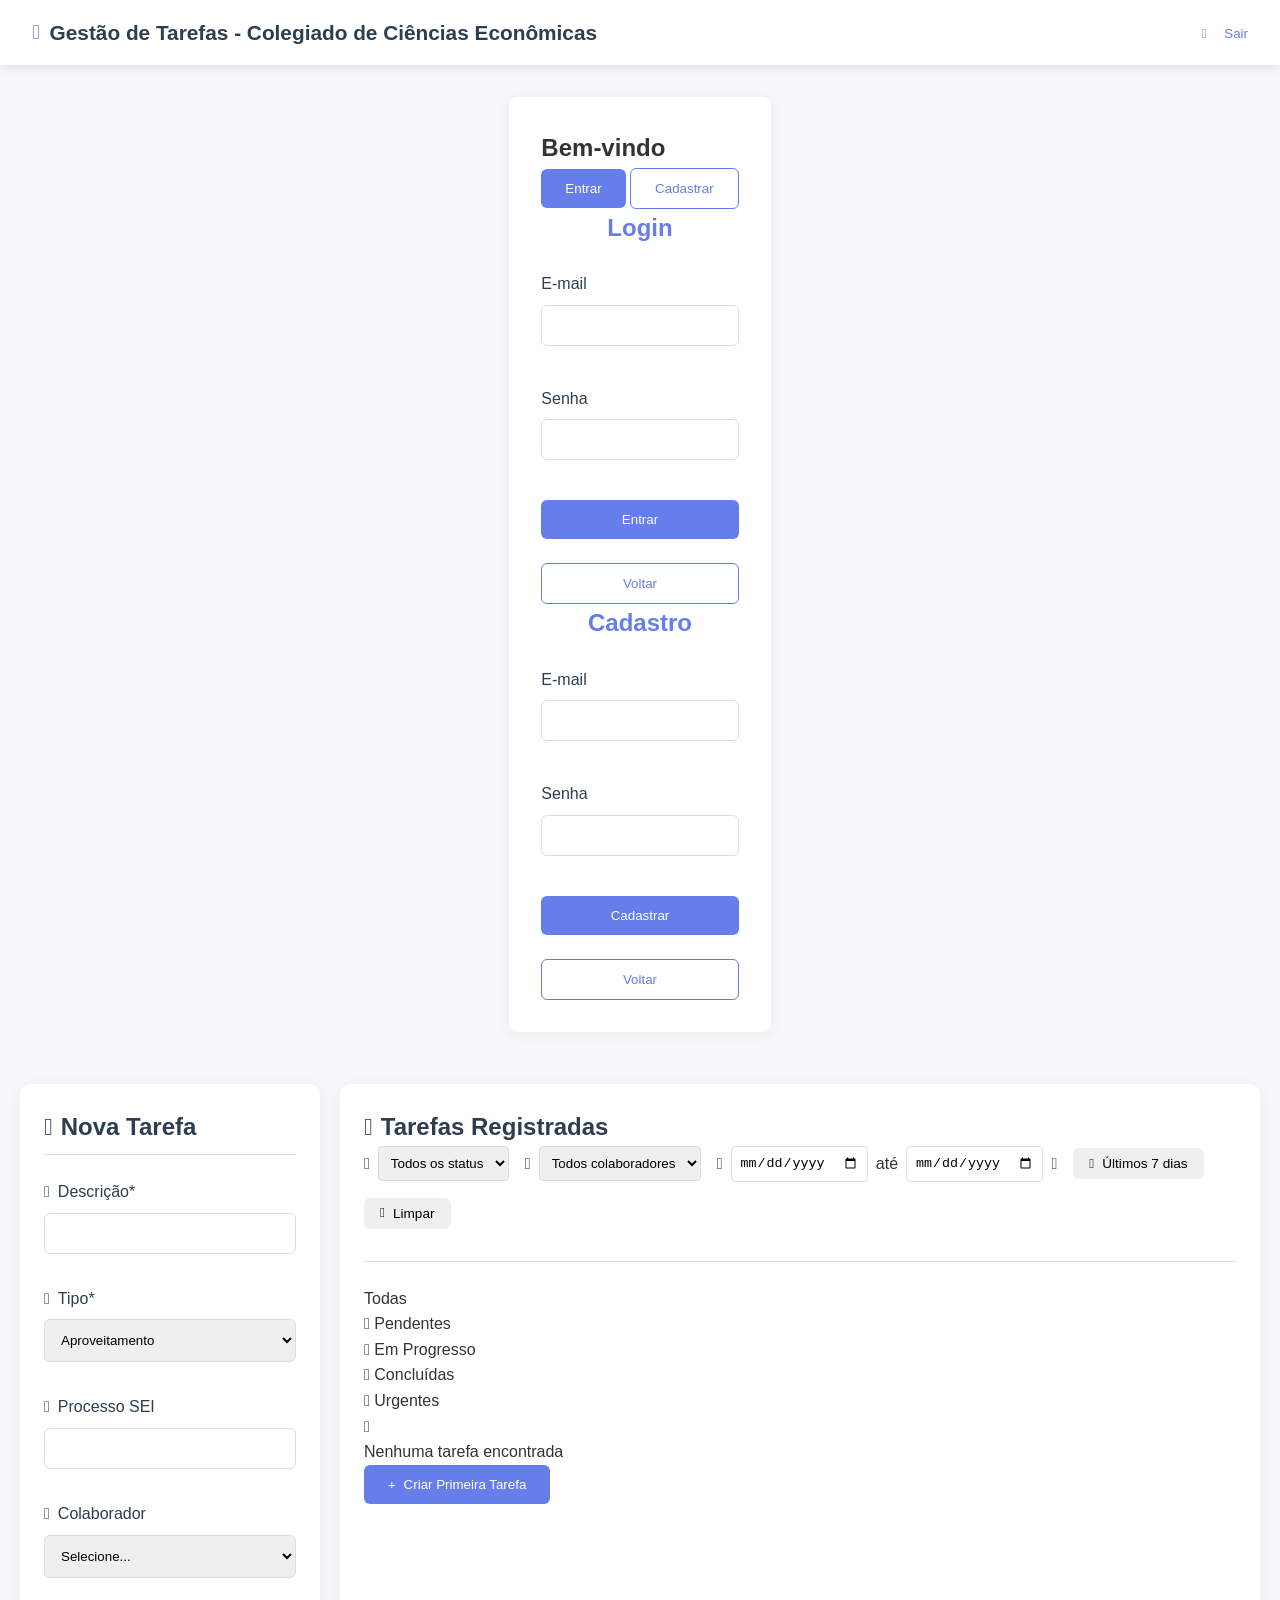
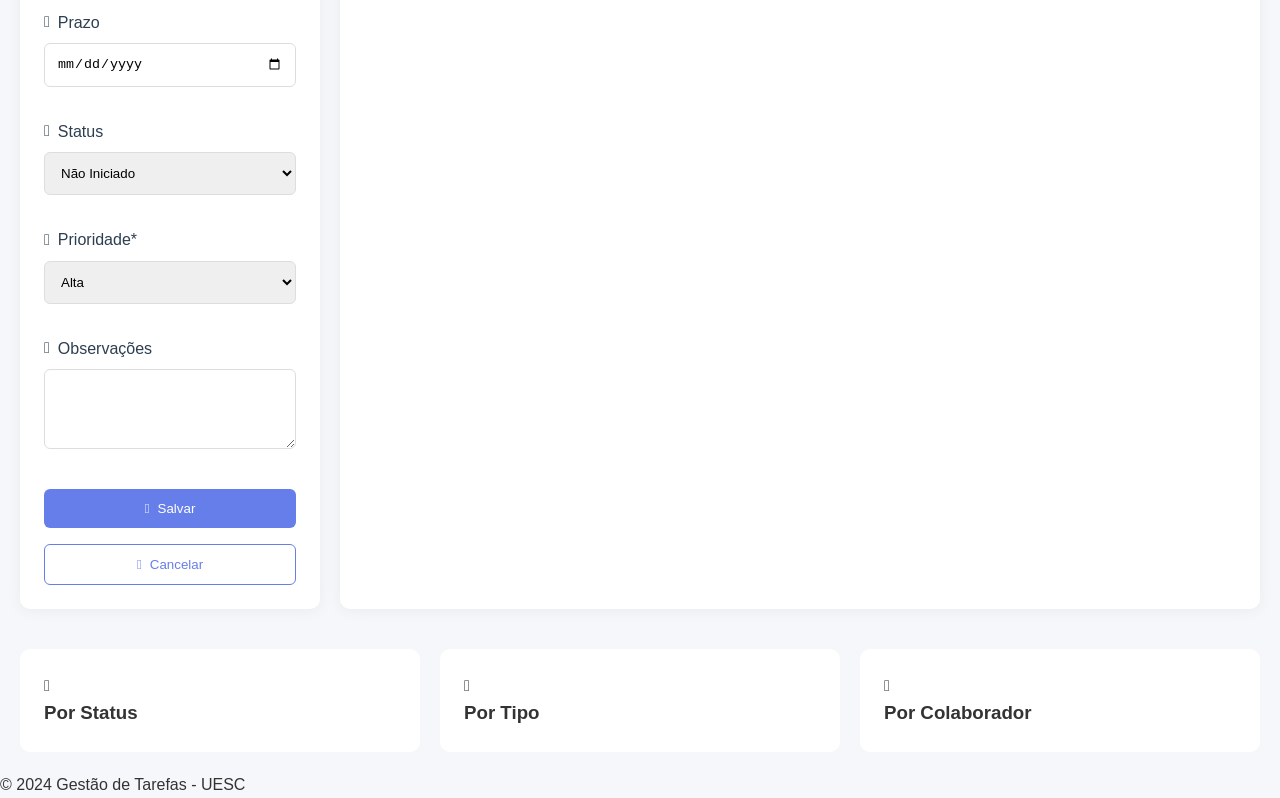
<file: index.html>
<!DOCTYPE html>
<html lang="pt-BR">
<head>
    <meta charset="UTF-8">
    <meta name="viewport" content="width=device-width, initial-scale=1.0">
    <title>Gestão de Tarefas - UESC</title>
    <link rel="stylesheet" href="https://cdnjs.cloudflare.com/ajax/libs/font-awesome/6.4.0/css/all.min.css">
    <link rel="stylesheet" href="style.css">

    <!-- Adicione isso no <head> -->
<meta http-equiv="Content-Security-Policy" content="default-src 'self' https://*.firebaseio.com https://www.gstatic.com;">
</head>
<body>
    <div class="app-grid">
        <!-- Cabeçalho -->
        <header class="app-header">
            <h1><i class="fas fa-tasks"></i> Gestão de Tarefas - Colegiado de Ciências Econômicas</h1>
            <div id="logged-in-view" style="display: none;">
                <span id="user-email-display"></span>
                <button id="logout-button" class="btn-icon"><i class="fas fa-sign-out-alt"></i> Sair</button>
            </div>
        </header>

        <!-- Seção de Autenticação -->
        <section id="auth-section" class="auth-section">
            <div id="logged-out-view">
                <h2>Bem-vindo</h2>
                <button id="show-login" class="btn-primary">Entrar</button>
                <button id="show-signup" class="btn-secondary">Cadastrar</button>
            </div>

            <form id="login-form" class="auth-form" style="display: none;">
                <h2>Login</h2>
                <div class="form-group">
                    <label for="login-email">E-mail</label>
                    <input type="email" id="login-email" required>
                </div>
                <div class="form-group">
                    <label for="login-password">Senha</label>
                    <input type="password" id="login-password" required>
                </div>
                <button type="submit" class="btn-primary">Entrar</button>
                <button type="button" id="cancel-login" class="btn-secondary">Voltar</button>
            </form>

            <form id="signup-form" class="auth-form" style="display: none;">
                <h2>Cadastro</h2>
                <div class="form-group">
                    <label for="signup-email">E-mail</label>
                    <input type="email" id="signup-email" required>
                </div>
                <div class="form-group">
                    <label for="signup-password">Senha</label>
                    <input type="password" id="signup-password" required>
                </div>
                <button type="submit" class="btn-primary">Cadastrar</button>
                <button type="button" id="cancel-signup" class="btn-secondary">Voltar</button>
            </form>
        </section>

        <!-- Layout Principal (após login) -->
        <div class="main-grid" style="display: none;">
            <!-- Sidebar de Cadastro -->
            <aside class="cadastro-container">
                <div class="section-header">
                    <h2><i class="fas fa-plus-circle"></i> Nova Tarefa</h2>
                </div>
                <form id="task-form" class="compact-form">
                    <div class="form-group">
                        <label for="task-description"><i class="fas fa-align-left"></i> Descrição*</label>
                        <input type="text" id="task-description" required>
                    </div>
                    
                    <div class="form-group">
                        <label for="task-type"><i class="fas fa-tag"></i> Tipo*</label>
                        <select id="task-type" required>
                            <option value="Aproveitamento">Aproveitamento</option>
                            <option value="Retorno">Retorno</option>
                            <option value="Trancamento">Trancamento</option>
                            <option value="Estágio">Estágio</option>
                            <option value="Consepe">Consepe</option>
                            <option value="Solicitação de Transporte/Veículo">Solicitação de Transporte/Veículo</option>
                            <option value="Curicularização da Extensão">Curicularização da Extensão</option>
                            <option value="Outros">Outros</option>
                        </select>
                    </div>

                    <div class="form-group">
                        <label for="task-sei-process"><i class="fas fa-file-alt"></i> Processo SEI</label>
                        <input type="text" id="task-sei-process">
                    </div>

                    <div class="form-group">
                        <label for="task-assignee"><i class="fas fa-user"></i> Colaborador</label>
                        <select id="task-assignee" required>
                            <option value="">Selecione...</option>
                        </select>
                    </div>

                    <div class="form-group">
                        <label for="task-deadline"><i class="fas fa-calendar-day"></i> Prazo</label>
                        <input type="date" id="task-deadline" required>
                    </div>

                    <div class="form-group">
                        <label for="task-status"><i class="fas fa-check-circle"></i> Status</label>
                        <select id="task-status" required>
                            <option value="Não Iniciado">Não Iniciado</option>
                            <option value="Em Andamento">Em Andamento</option>
                            <option value="Concluído">Concluído</option>
                        </select>
                    </div>

                    <div class="form-group">
                        <label for="task-priority"><i class="fas fa-exclamation-circle"></i> Prioridade*</label>
                        <select id="task-priority" required>
                            <option value="Alta">Alta</option>
                            <option value="Média">Média</option>
                            <option value="Baixa">Baixa</option>
                        </select>
                    </div>

                    <div class="form-group">
                        <label for="task-observations"><i class="fas fa-comment"></i> Observações</label>
                        <textarea id="task-observations" rows="2"></textarea>
                    </div>

                    <button type="submit" class="btn-primary"><i class="fas fa-save"></i> Salvar</button>
                    <button type="button" id="cancel-edit-btn" class="btn-secondary"><i class="fas fa-times"></i> Cancelar</button>
                </form>
            </aside>

            <!-- Lista de Tarefas -->
            <main class="tarefas-container">
                <div class="section-header">
                    <h2><i class="fas fa-list"></i> Tarefas Registradas</h2>
                    <div class="filters">
                        <div class="filter-group">
                            <i class="fas fa-filter"></i>
                            <select id="filter-status">
                                <option value="all">Todos os status</option>
                                <option value="Não Iniciado">Não Iniciado</option>
                                <option value="Em Andamento">Em Andamento</option>
                                <option value="Concluído">Concluído</option>
                            </select>
                        </div>
                        <div class="filter-group">
                            <i class="fas fa-user"></i>
                            <select id="filter-assignee">
                                <option value="all">Todos colaboradores</option>
                            </select>
                        </div>
<div class="filter-group date-filter-group" data-tooltip="Filtrar tarefas por período">
    <i class="fas fa-calendar"></i>
    <input type="date" id="filter-start-date" class="date-filter" aria-label="Data inicial" placeholder="Data inicial">
    <span>até</span>
    <input type="date" id="filter-end-date" class="date-filter" aria-label="Data final" placeholder="Data final">
    <span id="date-filter-indicator" style="display: none;">
        <i class="fas fa-check-circle"></i>
    </span>
</div>
                        
                        <button id="quick-filter-week" class="btn-small quick-filter-chip">
                            <i class="fas fa-calendar-week"></i> Últimos 7 dias
                        </button>
                        <button id="reset-filters-btn" class="btn-small"><i class="fas fa-redo"></i> Limpar</button>
                    </div>
                </div>

                <!-- Novo Layout de Cards -->
                <div class="tasks-grid-container">
                    <!-- Filtros Rápidos -->
                    <div class="advanced-filters">
                        <div class="filter-chip active" data-filter="all">Todas</div>
                        <div class="filter-chip" data-filter="status:Não Iniciado"><i class="fas fa-clock"></i> Pendentes</div>
                        <div class="filter-chip" data-filter="status:Em Andamento"><i class="fas fa-spinner"></i> Em Progresso</div>
                        <div class="filter-chip" data-filter="status:Concluído"><i class="fas fa-check-circle"></i> Concluídas</div>
                        <div class="filter-chip" data-filter="priority:Alta"><i class="fas fa-exclamation-triangle"></i> Urgentes</div>
                    </div>

                    <!-- Grid de Cards -->
                    <div class="tasks-grid" id="tasks-grid">
                        <!-- Cards serão inseridos aqui via JavaScript -->
                    </div>
                    
                    <!-- Feedback quando não houver tarefas -->
                    <div id="no-tasks-message" style="display: none; text-align: center; padding: 2rem;">
                        <i class="fas fa-tasks" style="font-size: 3rem; color: #ccc; margin-bottom: 1rem;"></i>
                        <p>Nenhuma tarefa encontrada</p>
                        <button class="btn-primary" onclick="document.querySelector('.cadastro-container').scrollIntoView()">
                            <i class="fas fa-plus"></i> Criar Primeira Tarefa
                        </button>
                    </div>
                </div>
            </main>

            <!-- Dashboard Inferior -->
            <section class="dashboard-container">
                <div class="dashboard-card">
                    <div class="card-icon" style="background: #667eea;">
                        <i class="fas fa-chart-pie"></i>
                    </div>
                    <div class="card-content">
                        <h3>Por Status</h3>
                        <div id="status-summary" class="summary-chart"></div>
                    </div>
                </div>
                
                <div class="dashboard-card">
                    <div class="card-icon" style="background: #764ba2;">
                        <i class="fas fa-tags"></i>
                    </div>
                    <div class="card-content">
                        <h3>Por Tipo</h3>
                        <div id="type-summary" class="summary-chart"></div>
                    </div>
                </div>
                
                <div class="dashboard-card">
                    <div class="card-icon" style="background: #5a6dc1;">
                        <i class="fas fa-users"></i>
                    </div>
                    <div class="card-content">
                        <h3>Por Colaborador</h3>
                        <div id="assignee-summary" class="summary-chart"></div>
                    </div>
                </div>
            </section>
        </div>

        <footer>
            <p>&copy; 2024 Gestão de Tarefas - UESC</p>
        </footer>
    </div>

    <script type="module" src="script.js"></script>
</body>
</html>
</file>
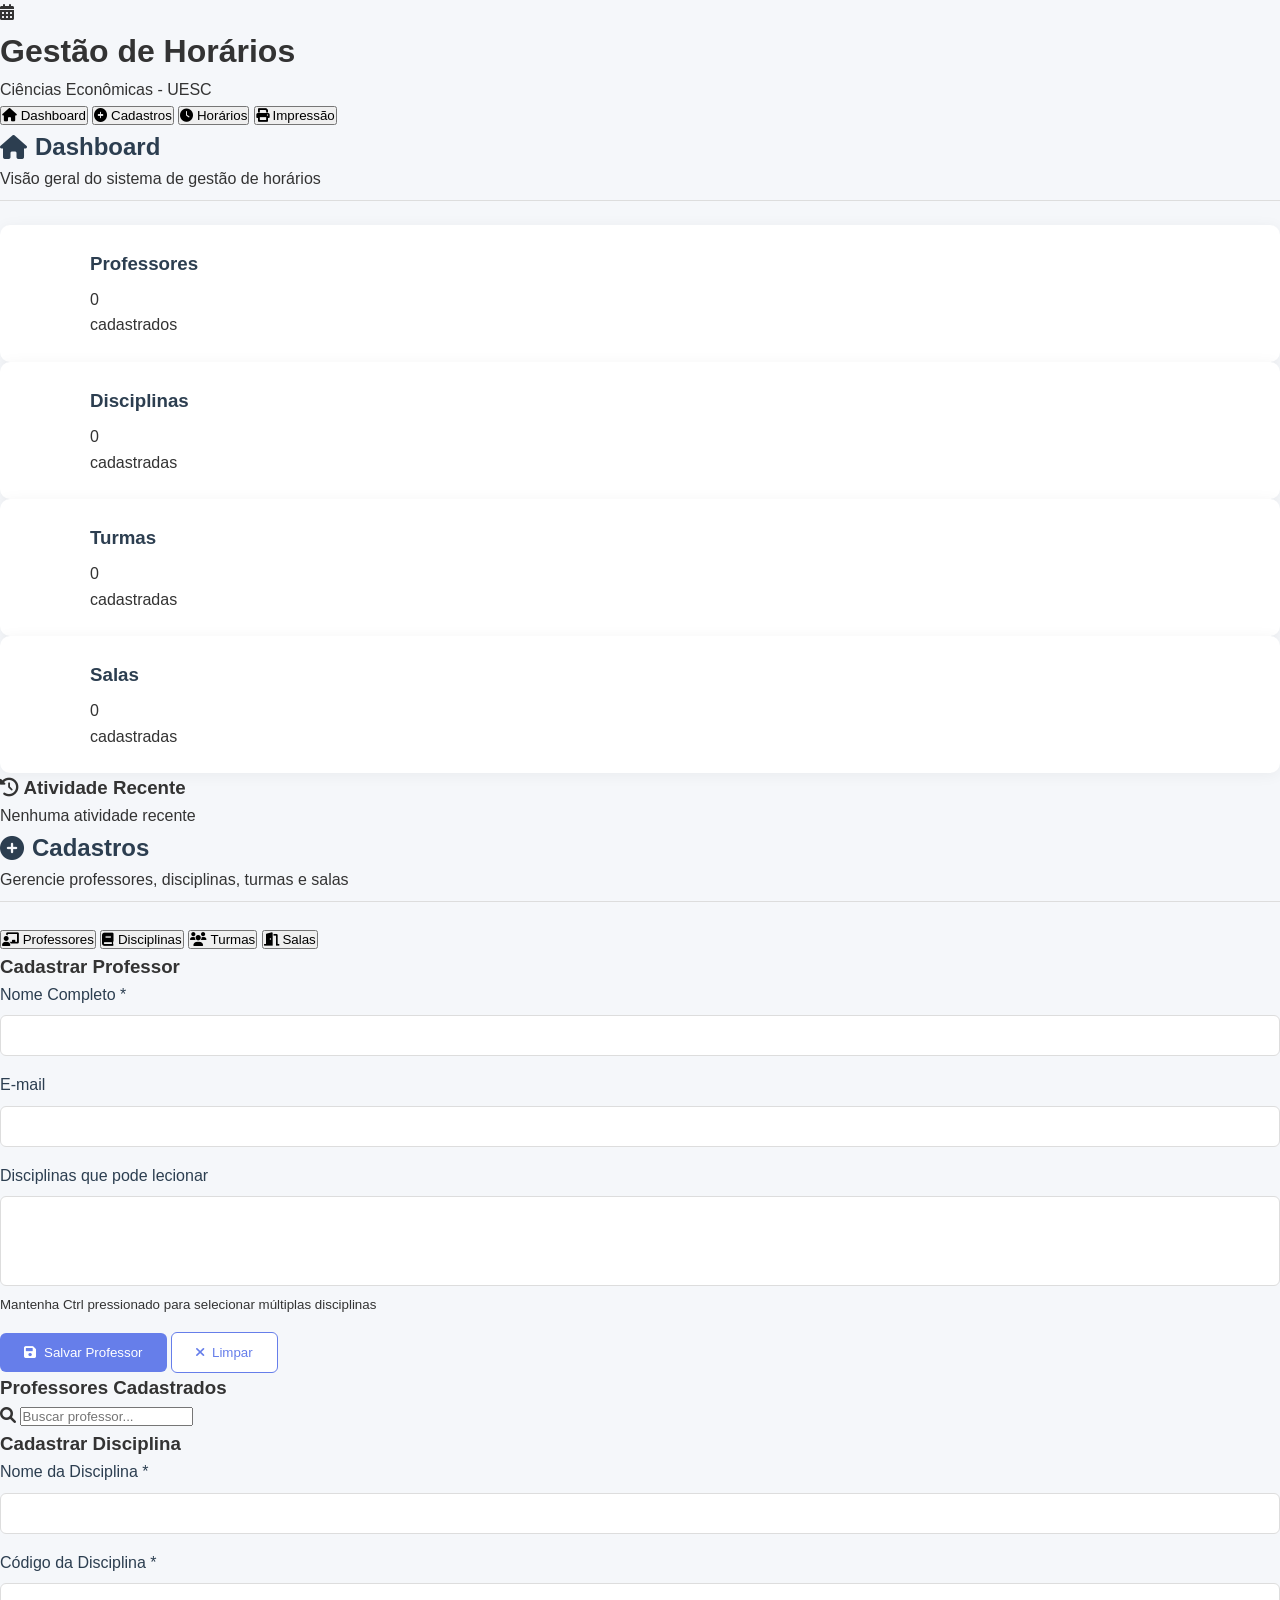
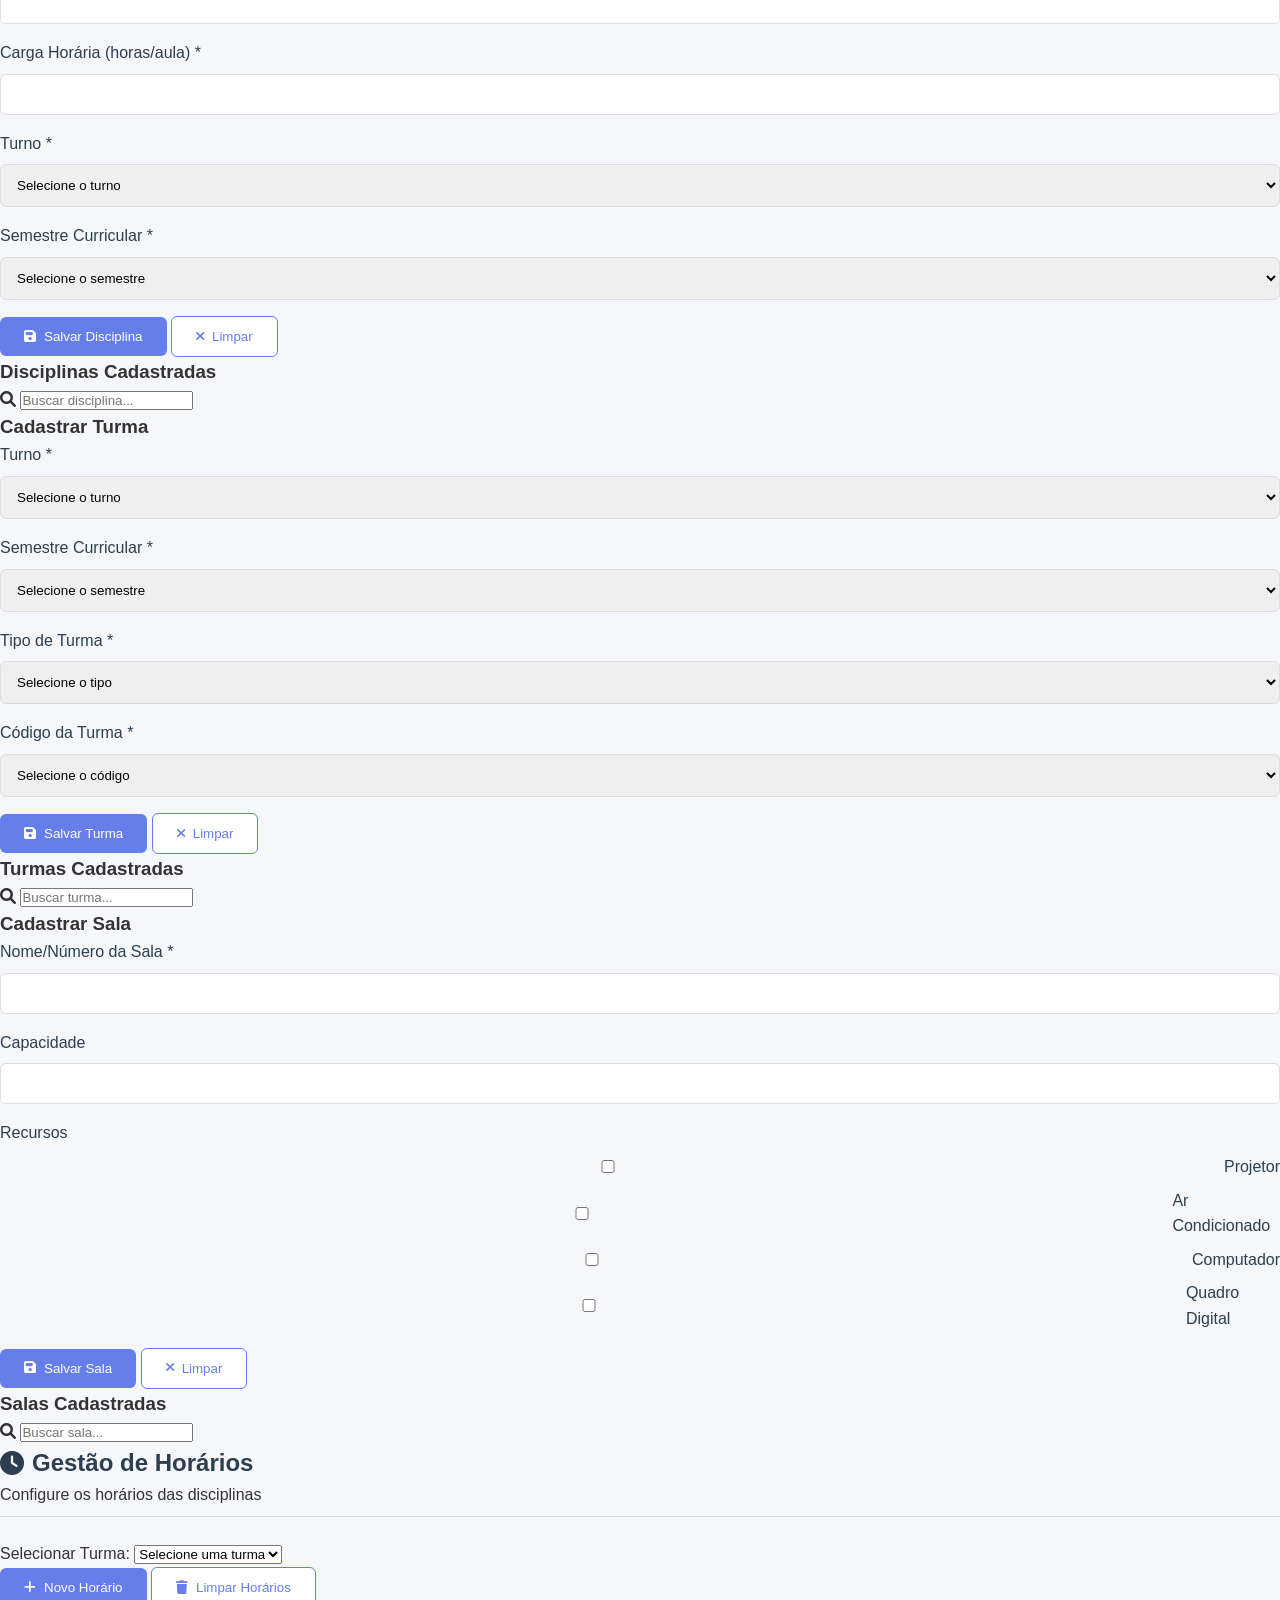
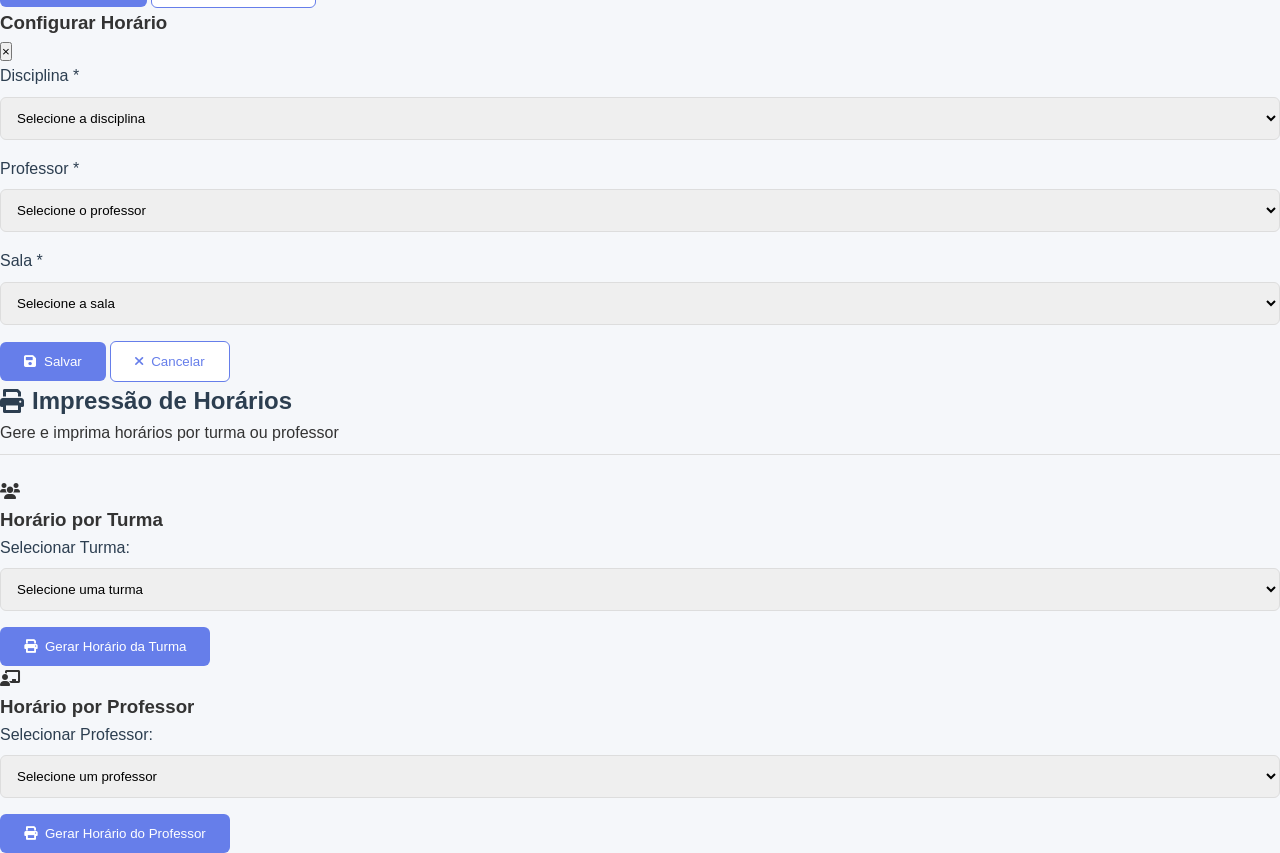
<file: index_1.html>
<!DOCTYPE html>
<html lang="pt-BR">
<head>
    <meta charset="UTF-8">
    <meta name="viewport" content="width=device-width, initial-scale=1.0">
    <title>Sistema de Gestão de Horários - Ciências Econômicas UESC</title>
    <link rel="stylesheet" href="styles.css">
    <link href="https://cdnjs.cloudflare.com/ajax/libs/font-awesome/6.0.0/css/all.min.css" rel="stylesheet">
</head>
<body>
    <div class="app-container">
        <!-- Header -->
        <header class="header">
            <div class="header-content">
                <div class="logo">
                    <i class="fas fa-calendar-alt"></i>
                    <h1>Gestão de Horários</h1>
                    <span class="subtitle">Ciências Econômicas - UESC</span>
                </div>
                <nav class="nav-menu">
                    <button class="nav-btn active" data-section="dashboard">
                        <i class="fas fa-home"></i>
                        Dashboard
                    </button>
                    <button class="nav-btn" data-section="cadastros">
                        <i class="fas fa-plus-circle"></i>
                        Cadastros
                    </button>
                    <button class="nav-btn" data-section="horarios">
                        <i class="fas fa-clock"></i>
                        Horários
                    </button>
                    <button class="nav-btn" data-section="impressao">
                        <i class="fas fa-print"></i>
                        Impressão
                    </button>
                </nav>
            </div>
        </header>

        <!-- Main Content -->
        <main class="main-content">
            <!-- Dashboard Section -->
            <section id="dashboard" class="section active">
                <div class="section-header">
                    <h2><i class="fas fa-home"></i> Dashboard</h2>
                    <p>Visão geral do sistema de gestão de horários</p>
                </div>
                
                <div class="dashboard-grid">
                    <div class="dashboard-card">
                        <div class="card-icon">
                            <i class="fas fa-chalkboard-teacher"></i>
                        </div>
                        <div class="card-content">
                            <h3>Professores</h3>
                            <span class="count" id="professores-count">0</span>
                            <p>cadastrados</p>
                        </div>
                    </div>
                    
                    <div class="dashboard-card">
                        <div class="card-icon">
                            <i class="fas fa-book"></i>
                        </div>
                        <div class="card-content">
                            <h3>Disciplinas</h3>
                            <span class="count" id="disciplinas-count">0</span>
                            <p>cadastradas</p>
                        </div>
                    </div>
                    
                    <div class="dashboard-card">
                        <div class="card-icon">
                            <i class="fas fa-users"></i>
                        </div>
                        <div class="card-content">
                            <h3>Turmas</h3>
                            <span class="count" id="turmas-count">0</span>
                            <p>cadastradas</p>
                        </div>
                    </div>
                    
                    <div class="dashboard-card">
                        <div class="card-icon">
                            <i class="fas fa-door-open"></i>
                        </div>
                        <div class="card-content">
                            <h3>Salas</h3>
                            <span class="count" id="salas-count">0</span>
                            <p>cadastradas</p>
                        </div>
                    </div>
                </div>

                <div class="recent-activity">
                    <h3><i class="fas fa-history"></i> Atividade Recente</h3>
                    <div class="activity-list" id="activity-list">
                        <p class="no-activity">Nenhuma atividade recente</p>
                    </div>
                </div>
            </section>

            <!-- Cadastros Section -->
            <section id="cadastros" class="section">
                <div class="section-header">
                    <h2><i class="fas fa-plus-circle"></i> Cadastros</h2>
                    <p>Gerencie professores, disciplinas, turmas e salas</p>
                </div>

                <div class="cadastros-tabs">
                    <button class="tab-btn active" data-tab="professores">
                        <i class="fas fa-chalkboard-teacher"></i>
                        Professores
                    </button>
                    <button class="tab-btn" data-tab="disciplinas">
                        <i class="fas fa-book"></i>
                        Disciplinas
                    </button>
                    <button class="tab-btn" data-tab="turmas">
                        <i class="fas fa-users"></i>
                        Turmas
                    </button>
                    <button class="tab-btn" data-tab="salas">
                        <i class="fas fa-door-open"></i>
                        Salas
                    </button>
                </div>

                <!-- Professores Tab -->
                <div id="professores-tab" class="tab-content active">
                    <div class="form-container">
                        <h3>Cadastrar Professor</h3>
                        <form id="professor-form" class="form">
                            <div class="form-group">
                                <label for="professor-nome">Nome Completo *</label>
                                <input type="text" id="professor-nome" required>
                            </div>
                            <div class="form-group">
                                <label for="professor-email">E-mail</label>
                                <input type="email" id="professor-email">
                            </div>
                            <div class="form-group">
                                <label for="professor-disciplinas">Disciplinas que pode lecionar</label>
                                <select id="professor-disciplinas" multiple>
                                    <!-- Opções serão preenchidas dinamicamente -->
                                </select>
                                <small>Mantenha Ctrl pressionado para selecionar múltiplas disciplinas</small>
                            </div>
                            <div class="form-actions">
                                <button type="submit" class="btn btn-primary">
                                    <i class="fas fa-save"></i>
                                    Salvar Professor
                                </button>
                                <button type="button" class="btn btn-secondary" onclick="clearForm('professor-form')">
                                    <i class="fas fa-times"></i>
                                    Limpar
                                </button>
                            </div>
                        </form>
                    </div>
                    
                    <div class="list-container">
                        <h3>Professores Cadastrados</h3>
                        <div class="search-box">
                            <i class="fas fa-search"></i>
                            <input type="text" id="search-professores" placeholder="Buscar professor...">
                        </div>
                        <div id="professores-list" class="items-list">
                            <!-- Lista será preenchida dinamicamente -->
                        </div>
                    </div>
                </div>

                <!-- Disciplinas Tab -->
                <div id="disciplinas-tab" class="tab-content">
                    <div class="form-container">
                        <h3>Cadastrar Disciplina</h3>
                        <form id="disciplina-form" class="form">
                            <div class="form-group">
                                <label for="disciplina-nome">Nome da Disciplina *</label>
                                <input type="text" id="disciplina-nome" required>
                            </div>
                            <div class="form-group">
                                <label for="disciplina-codigo">Código da Disciplina *</label>
                                <input type="text" id="disciplina-codigo" required>
                            </div>
                            <div class="form-group">
                                <label for="disciplina-carga">Carga Horária (horas/aula) *</label>
                                <input type="number" id="disciplina-carga" min="1" required>
                            </div>
                            <div class="form-group">
                                <label for="disciplina-turno">Turno *</label>
                                <select id="disciplina-turno" required>
                                    <option value="">Selecione o turno</option>
                                    <option value="matutino">Matutino</option>
                                    <option value="noturno">Noturno</option>
                                </select>
                            </div>
                            <div class="form-group">
                                <label for="disciplina-semestre">Semestre Curricular *</label>
                                <select id="disciplina-semestre" required>
                                    <option value="">Selecione o semestre</option>
                                    <!-- Opções serão preenchidas dinamicamente baseadas no turno -->
                                </select>
                            </div>
                            <div class="form-actions">
                                <button type="submit" class="btn btn-primary">
                                    <i class="fas fa-save"></i>
                                    Salvar Disciplina
                                </button>
                                <button type="button" class="btn btn-secondary" onclick="clearForm('disciplina-form')">
                                    <i class="fas fa-times"></i>
                                    Limpar
                                </button>
                            </div>
                        </form>
                    </div>
                    
                    <div class="list-container">
                        <h3>Disciplinas Cadastradas</h3>
                        <div class="search-box">
                            <i class="fas fa-search"></i>
                            <input type="text" id="search-disciplinas" placeholder="Buscar disciplina...">
                        </div>
                        <div id="disciplinas-list" class="items-list">
                            <!-- Lista será preenchida dinamicamente -->
                        </div>
                    </div>
                </div>

                <!-- Turmas Tab -->
                <div id="turmas-tab" class="tab-content">
                    <div class="form-container">
                        <h3>Cadastrar Turma</h3>
                        <form id="turma-form" class="form">
                            <div class="form-group">
                                <label for="turma-turno">Turno *</label>
                                <select id="turma-turno" required>
                                    <option value="">Selecione o turno</option>
                                    <option value="matutino">Matutino</option>
                                    <option value="noturno">Noturno</option>
                                </select>
                            </div>
                            <div class="form-group">
                                <label for="turma-semestre">Semestre Curricular *</label>
                                <select id="turma-semestre" required>
                                    <option value="">Selecione o semestre</option>
                                    <!-- Opções serão preenchidas dinamicamente baseadas no turno -->
                                </select>
                            </div>
                            <div class="form-group">
                                <label for="turma-tipo">Tipo de Turma *</label>
                                <select id="turma-tipo" required>
                                    <option value="">Selecione o tipo</option>
                                    <option value="regular">Regular</option>
                                    <option value="extra">Extra</option>
                                </select>
                            </div>
                            <div class="form-group">
                                <label for="turma-codigo">Código da Turma *</label>
                                <select id="turma-codigo" required>
                                    <option value="">Selecione o código</option>
                                    <!-- Opções serão preenchidas dinamicamente baseadas no turno e tipo -->
                                </select>
                            </div>
                            <div class="form-actions">
                                <button type="submit" class="btn btn-primary">
                                    <i class="fas fa-save"></i>
                                    Salvar Turma
                                </button>
                                <button type="button" class="btn btn-secondary" onclick="clearForm('turma-form')">
                                    <i class="fas fa-times"></i>
                                    Limpar
                                </button>
                            </div>
                        </form>
                    </div>
                    
                    <div class="list-container">
                        <h3>Turmas Cadastradas</h3>
                        <div class="search-box">
                            <i class="fas fa-search"></i>
                            <input type="text" id="search-turmas" placeholder="Buscar turma...">
                        </div>
                        <div id="turmas-list" class="items-list">
                            <!-- Lista será preenchida dinamicamente -->
                        </div>
                    </div>
                </div>

                <!-- Salas Tab -->
                <div id="salas-tab" class="tab-content">
                    <div class="form-container">
                        <h3>Cadastrar Sala</h3>
                        <form id="sala-form" class="form">
                            <div class="form-group">
                                <label for="sala-nome">Nome/Número da Sala *</label>
                                <input type="text" id="sala-nome" required>
                            </div>
                            <div class="form-group">
                                <label for="sala-capacidade">Capacidade</label>
                                <input type="number" id="sala-capacidade" min="1">
                            </div>
                            <div class="form-group">
                                <label for="sala-recursos">Recursos</label>
                                <div class="checkbox-group">
                                    <label class="checkbox-label">
                                        <input type="checkbox" value="projetor"> Projetor
                                    </label>
                                    <label class="checkbox-label">
                                        <input type="checkbox" value="ar-condicionado"> Ar Condicionado
                                    </label>
                                    <label class="checkbox-label">
                                        <input type="checkbox" value="computador"> Computador
                                    </label>
                                    <label class="checkbox-label">
                                        <input type="checkbox" value="quadro-digital"> Quadro Digital
                                    </label>
                                </div>
                            </div>
                            <div class="form-actions">
                                <button type="submit" class="btn btn-primary">
                                    <i class="fas fa-save"></i>
                                    Salvar Sala
                                </button>
                                <button type="button" class="btn btn-secondary" onclick="clearForm('sala-form')">
                                    <i class="fas fa-times"></i>
                                    Limpar
                                </button>
                            </div>
                        </form>
                    </div>
                    
                    <div class="list-container">
                        <h3>Salas Cadastradas</h3>
                        <div class="search-box">
                            <i class="fas fa-search"></i>
                            <input type="text" id="search-salas" placeholder="Buscar sala...">
                        </div>
                        <div id="salas-list" class="items-list">
                            <!-- Lista será preenchida dinamicamente -->
                        </div>
                    </div>
                </div>
            </section>

            <!-- Horários Section -->
            <section id="horarios" class="section">
                <div class="section-header">
                    <h2><i class="fas fa-clock"></i> Gestão de Horários</h2>
                    <p>Configure os horários das disciplinas</p>
                </div>

                <div class="horarios-controls">
                    <div class="control-group">
                        <label for="horario-turma">Selecionar Turma:</label>
                        <select id="horario-turma">
                            <option value="">Selecione uma turma</option>
                            <!-- Opções serão preenchidas dinamicamente -->
                        </select>
                    </div>
                    <div class="control-group">
                        <button class="btn btn-primary" id="btn-novo-horario">
                            <i class="fas fa-plus"></i>
                            Novo Horário
                        </button>
                        <button class="btn btn-secondary" id="btn-limpar-horarios">
                            <i class="fas fa-trash"></i>
                            Limpar Horários
                        </button>
                    </div>
                </div>

                <div id="horarios-grid" class="horarios-grid">
                    <!-- Grade de horários será gerada dinamicamente -->
                </div>

                <!-- Modal para adicionar/editar horário -->
                <div id="horario-modal" class="modal">
                    <div class="modal-content">
                        <div class="modal-header">
                            <h3>Configurar Horário</h3>
                            <button class="modal-close">&times;</button>
                        </div>
                        <form id="horario-form" class="form">
                            <div class="form-group">
                                <label for="modal-disciplina">Disciplina *</label>
                                <select id="modal-disciplina" required>
                                    <option value="">Selecione a disciplina</option>
                                </select>
                            </div>
                            <div class="form-group">
                                <label for="modal-professor">Professor *</label>
                                <select id="modal-professor" required>
                                    <option value="">Selecione o professor</option>
                                </select>
                            </div>
                            <div class="form-group">
                                <label for="modal-sala">Sala *</label>
                                <select id="modal-sala" required>
                                    <option value="">Selecione a sala</option>
                                </select>
                            </div>
                            <div class="form-actions">
                                <button type="submit" class="btn btn-primary">
                                    <i class="fas fa-save"></i>
                                    Salvar
                                </button>
                                <button type="button" class="btn btn-secondary modal-close">
                                    <i class="fas fa-times"></i>
                                    Cancelar
                                </button>
                            </div>
                        </form>
                    </div>
                </div>
            </section>

            <!-- Impressão Section -->
            <section id="impressao" class="section">
                <div class="section-header">
                    <h2><i class="fas fa-print"></i> Impressão de Horários</h2>
                    <p>Gere e imprima horários por turma ou professor</p>
                </div>

                <div class="impressao-options">
                    <div class="option-card">
                        <div class="option-header">
                            <i class="fas fa-users"></i>
                            <h3>Horário por Turma</h3>
                        </div>
                        <div class="option-content">
                            <div class="form-group">
                                <label for="print-turma">Selecionar Turma:</label>
                                <select id="print-turma">
                                    <option value="">Selecione uma turma</option>
                                </select>
                            </div>
                            <button class="btn btn-primary" id="btn-print-turma">
                                <i class="fas fa-print"></i>
                                Gerar Horário da Turma
                            </button>
                        </div>
                    </div>

                    <div class="option-card">
                        <div class="option-header">
                            <i class="fas fa-chalkboard-teacher"></i>
                            <h3>Horário por Professor</h3>
                        </div>
                        <div class="option-content">
                            <div class="form-group">
                                <label for="print-professor">Selecionar Professor:</label>
                                <select id="print-professor">
                                    <option value="">Selecione um professor</option>
                                </select>
                            </div>
                            <button class="btn btn-primary" id="btn-print-professor">
                                <i class="fas fa-print"></i>
                                Gerar Horário do Professor
                            </button>
                        </div>
                    </div>
                </div>

                <div id="print-preview" class="print-preview">
                    <!-- Preview do horário será exibido aqui -->
                </div>
            </section>
        </main>

        <!-- Alerts Container -->
        <div id="alerts-container" class="alerts-container">
            <!-- Alertas serão exibidos aqui -->
        </div>
    </div>

    <script src="script.js"></script>
</body>
</html>
</file>
<file: style.css>
/* Reset e Variáveis Globais */
:root {
    --primary: #667eea;
    --primary-dark: #5a6dc1;
    --secondary: #764ba2;
    --success: #28a745;
    --danger: #dc3545;
    --warning: #ffc107;
    --info: #17a2b8;
    --light-gray: #f5f7fa;
    --dark-gray: #2c3e50;
    --text-color: #333;
    --border-color: #ddd;
}

* {
    margin: 0;
    padding: 0;
    box-sizing: border-box;
}

body {
    font-family: 'Segoe UI', Tahoma, Geneva, Verdana, sans-serif;
    background: var(--light-gray);
    color: var(--text-color);
    line-height: 1.6;
}

/* Layout Grid Principal */
.app-grid {
    display: grid;
    grid-template-rows: auto 1fr auto;
    min-height: 100vh;
}

.main-grid {
    display: grid;
    grid-template-areas:
        "sidebar tasks"
        "dashboard dashboard";
    grid-template-columns: 300px 1fr;
    grid-template-rows: 1fr auto;
    gap: 20px;
    padding: 20px;
    max-width: 1400px;
    margin: 0 auto;
    width: 100%;
}

.cadastro-container {
    grid-area: sidebar;
    background: white;
    border-radius: 10px;
    padding: 1.5rem;
    box-shadow: 0 2px 15px rgba(0,0,0,0.05);
    height: fit-content;
    position: sticky;
    top: 20px;
}

.tarefas-container {
    grid-area: tasks;
    background: white;
    border-radius: 10px;
    padding: 1.5rem;
    box-shadow: 0 2px 15px rgba(0,0,0,0.05);
}

.dashboard-container {
    grid-area: dashboard;
    display: grid;
    grid-template-columns: repeat(auto-fit, minmax(300px, 1fr));
    gap: 20px;
    margin-top: 20px;
}

/* Cabeçalho */
.app-header {
    background: white;
    padding: 1rem 2rem;
    display: flex;
    justify-content: space-between;
    align-items: center;
    box-shadow: 0 2px 10px rgba(0,0,0,0.1);
    position: sticky;
    top: 0;
    z-index: 100;
}

.app-header h1 {
    font-size: 1.3rem;
    color: var(--dark-gray);
    display: flex;
    align-items: center;
}

.app-header i {
    margin-right: 10px;
    color: var(--primary);
}

/* Seção de Autenticação */
.auth-section {
    max-width: 500px;
    margin: 2rem auto;
    padding: 2rem;
    background: white;
    border-radius: 8px;
    box-shadow: 0 2px 15px rgba(0,0,0,0.05);
}

.auth-form {
    display: flex;
    flex-direction: column;
    gap: 1.5rem;
}

.auth-form h2 {
    color: var(--primary);
    text-align: center;
}

/* Formulários */
.section-header {
    margin-bottom: 1.5rem;
    padding-bottom: 0.5rem;
    border-bottom: 1px solid var(--border-color);
}

.section-header h2 {
    display: flex;
    align-items: center;
    gap: 0.5rem;
    color: var(--dark-gray);
}

.compact-form {
    display: flex;
    flex-direction: column;
    gap: 1rem;
}

.form-group {
    margin-bottom: 1rem;
}

.form-group label {
    display: flex;
    align-items: center;
    gap: 0.5rem;
    margin-bottom: 0.5rem;
    font-weight: 500;
    color: var(--dark-gray);
}

.form-group input,
.form-group select,
.form-group textarea {
    width: 100%;
    padding: 0.75rem;
    border: 1px solid var(--border-color);
    border-radius: 6px;
    transition: border-color 0.3s;
}

.form-group input:focus,
.form-group select:focus,
.form-group textarea:focus {
    outline: none;
    border-color: var(--primary);
    box-shadow: 0 0 0 2px rgba(102, 126, 234, 0.2);
}

.form-group textarea {
    min-height: 80px;
    resize: vertical;
}

/* Botões */
.btn-primary, .btn-secondary, .btn-small {
    padding: 0.75rem 1.5rem;
    border: none;
    border-radius: 6px;
    font-weight: 500;
    cursor: pointer;
    transition: all 0.3s;
    display: inline-flex;
    align-items: center;
    justify-content: center;
    gap: 0.5rem;
}

.btn-primary {
    background: var(--primary);
    color: white;
}

.btn-primary:hover {
    background: var(--primary-dark);
    transform: translateY(-1px);
}

.btn-secondary {
    background: white;
    color: var(--primary);
    border: 1px solid var(--primary);
}

.btn-secondary:hover {
    background: rgba(102, 126, 234, 0.1);
}

.btn-small {
    padding: 0.5rem 1rem;
    font-size: 0.85rem;
}

.btn-icon {
    background: none;
    border: none;
    color: var(--primary);
    cursor: pointer;
    display: inline-flex;
    align-items: center;
    gap: 0.5rem;
}

/* Tabela de Tarefas */
.filters {
    display: flex;
    align-items: center;
    gap: 1rem;
    margin-bottom: 1.5rem;
    flex-wrap: wrap;
}

.filter-group {
    display: flex;
    align-items: center;
    gap: 0.5rem;
}

.filter-group select, 
.filter-group input {
    padding: 0.5rem;
    border-radius: 4px;
    border: 1px solid var(--border-color);
}

.filter-group input[type="date"] {
    max-width: 150px;
}

.table-container {
    overflow-x: auto;
    margin-top: 1rem;
    border-radius: 8px;
    border: 1px solid var(--border-color);
}

#tasks-table {
    width: 100%;
    border-collapse: collapse;
    table-layout: fixed;
}

#tasks-table th, #tasks-table td {
    padding: 12px 15px;
    text-align: left;
    border-bottom: 1px solid var(--border-color);
}

#tasks-table th {
    background: var(--primary);
    color: white;
    position: sticky;
    top: 0;
}

#tasks-table tr:hover {
    background-color: rgba(102, 126, 234, 0.05);
}

/* Larguras das Colunas */
#tasks-table th:nth-child(1), #tasks-table td:nth-child(1) { width: 25%; }
#tasks-table th:nth-child(2), #tasks-table td:nth-child(2) { width: 12%; }
#tasks-table th:nth-child(3), #tasks-table td:nth-child(3) { width: 15%; }
#tasks-table th:nth-child(4), #tasks-table td:nth-child(4) { width: 15%; }
#tasks-table th:nth-child(5), #tasks-table td:nth-child(5) { width: 10%; }
#tasks-table th:nth-child(6), #tasks-table td:nth-child(6) { width: 10%; }
#tasks-table th:nth-child(7), #tasks-table td:nth-child(7) { width: 13%; }

/* Status e Ações */
.status {
    font-weight: 600;
    text-transform: uppercase;
    font-size: 0.8rem;
    letter-spacing: 0.5px;
    padding: 5px 10px;
    border-radius: 12px;
    text-align: center;
    display: inline-block;
    min-width: 100px;
}

.status-Não-Iniciado { background: #FFEEBA; color: #8A6D3B; }
.status-Em-Andamento { background: #B8DAFF; color: #004085; }
.status-Concluído { background: #C3E6CB; color: #155724; }

.urgent {
    color: var(--danger);
    font-weight: bold;
}

.task-actions {
    display: flex;
    gap: 0.5rem;
    margin-top: 0.5rem;
    justify-content: center;
}

.btn-edit, .btn-delete {
    background: none;
    border: none;
    cursor: pointer;
    padding: 0.25rem;
    transition: all 0.2s;
}

.btn-edit {
    color: var(--primary);
}

.btn-delete {
    color: var(--danger);
}

.btn-edit:hover {
    color: var(--primary-dark);
    transform: scale(1.1);
}

.btn-delete:hover {
    color: #c82333;
    transform: scale(1.1);
}

/* Dashboard Cards */
.dashboard-card {
    background: white;
    border-radius: 10px;
    padding: 1.5rem;
    box-shadow

    /* ========== NOVOS ESTILOS PARA CARDS ========== */
.tasks-grid-container {
    margin-top: 1.5rem;
}

.advanced-filters {
    display: flex;
    gap: 0.75rem;
    flex-wrap: wrap;
    margin-bottom: 1.5rem;
    align-items: center;
}

.filter-chip {
    padding: 0.5rem 1.25rem;
    background: #f0f2f5;
    border-radius: 2rem;
    cursor: pointer;
    font-size: 0.9rem;
    transition: all 0.3s;
    display: flex;
    align-items: center;
    gap: 0.5rem;
    border: 1px solid #e0e3e7;
}

.filter-chip i {
    font-size: 0.8em;
}

.filter-chip.active {
    background: var(--primary);
    color: white;
    border-color: var(--primary);
}

.filter-chip:hover:not(.active) {
    background: #e0e3e7;
}

.tasks-grid {
    display: grid;
    grid-template-columns: repeat(auto-fill, minmax(320px, 1fr));
    gap: 1.5rem;
}

.task-card {
    background: white;
    border-radius: 10px;
    padding: 1.5rem;
    box-shadow: 0 2px 12px rgba(0,0,0,0.08);
    border-left: 4px solid var(--primary);
    transition: all 0.3s;
    display: flex;
    flex-direction: column;
}

.task-card.priority-Alta {
    border-left-color: var(--danger);
}

.task-card.priority-Média {
    border-left-color: var(--warning);
}

.task-card.priority-Baixa {
    border-left-color: var(--success);
}

.task-card:hover {
    transform: translateY(-3px);
    box-shadow: 0 5px 15px rgba(0,0,0,0.1);
}

.task-card-header {
    display: flex;
    justify-content: space-between;
    margin-bottom: 1rem;
}

.task-type-badge {
    font-size: 0.75rem;
    background: #e0e7ff;
    color: var(--primary);
    padding: 0.35rem 0.75rem;
    border-radius: 1rem;
    font-weight: 600;
}

.task-deadline {
    font-size: 0.85rem;
    color: #666;
    display: flex;
    align-items: center;
    gap: 0.5rem;
}

.task-deadline.urgent {
    color: var(--danger);
    font-weight: 600;
}

.task-card-body {
    flex-grow: 1;
    margin-bottom: 1.25rem;
}

.task-title {
    font-weight: 600;
    margin-bottom: 0.75rem;
    font-size: 1.1rem;
    color: #2c3e50;
}

.task-description {
    font-size: 0.95rem;
    color: #555;
    line-height: 1.5;
    display: -webkit-box;
    -webkit-line-clamp: 3;
    -webkit-box-orient: vertical;
    overflow: hidden;
}

.task-sei-process {
    margin-top: 0.75rem;
    font-size: 0.85rem;
    color: var(--primary);
    display: flex;
    align-items: center;
    gap: 0.5rem;
}

.task-card-footer {
    display: flex;
    justify-content: space-between;
    align-items: center;
    padding-top: 1rem;
    border-top: 1px solid #eee;
    margin-top: auto;
}

.task-assignee {
    display: flex;
    align-items: center;
    gap: 0.75rem;
}

.assignee-avatar {
    width: 28px;
    height: 28px;
    border-radius: 50%;
    background: var(--primary);
    color: white;
    display: flex;
    align-items: center;
    justify-content: center;
    font-weight: bold;
    font-size: 0.8rem;
}

.assignee-name {
    font-size: 0.9rem;
    font-weight: 500;
}

.task-actions {
    display: flex;
    gap: 0.5rem;
}

.task-status {
    font-size: 0.8rem;
    padding: 0.35rem 0.75rem;
    border-radius: 1rem;
    font-weight: 600;
    margin-left: auto;
}

.status-Não-Iniciado {
    background: #ffecb3;
    color: #8a6d3b;
}

.status-Em-Andamento {
    background: #bbdefb;
    color: #0d47a1;
}

.status-Concluído {
    background: #c8e6c9;
    color: #1b5e20;
}

/* Responsividade */
@media (max-width: 768px) {
    .tasks-grid {
        grid-template-columns: 1fr;
    }
    
    .advanced-filters {
        gap: 0.5rem;
    }
    
    .filter-chip {
        padding: 0.4rem 1rem;
        font-size: 0.85rem;
    }
}

.filter-group input[type="date"] {
    padding: 0.5rem;
    border: 1px solid var(--border-color);
    border-radius: 4px;
    max-width: 150px;
    font-family: inherit;
}

.filter-group input[type="date"]:focus {
    outline: none;
    border-color: var(--primary);
}

    /* Estilo específico para os filtros de data */
.date-filter-group {
    display: flex;
    align-items: center;
    gap: 0.5rem;
}

.filter-group input[type="date"] {
    padding: 0.5rem;
    border: 1px solid var(--border-color);
    border-radius: 4px;
    font-family: inherit;
    transition: all 0.3s;
    max-width: 150px;
}

.filter-group input[type="date"]:focus {
    border-color: var(--primary);
    box-shadow: 0 0 0 2px rgba(102, 126, 234, 0.2);
}

/* Indicador visual quando filtro está ativo */
.date-filter-active {
    border-color: var(--primary);
    background-color: rgba(102, 126, 234, 0.05);
}

/* Estilo para o indicador de filtro ativo */
#date-filter-indicator {
    margin-left: 0.5rem;
    color: var(--success);
    font-size: 0.9rem;
}

    /* Quando um filtro de data está aplicado */
.filter-group input[type="date"][value]:not([value=""]) {
    border-left: 3px solid var(--primary);
    background-color: #f8f9ff;
}

/* Estilo para o chip de filtro rápido */
.quick-filter-chip {
    background: #e3f2fd;
    color: var(--primary-dark);
    border: 1px solid #bbdefb;
}


    /* Adicione ao .task-card */
.task-card.urgent {
    animation: pulse 2s infinite;
    border-left: 4px solid var(--danger);
}

@keyframes pulse {
    0% { box-shadow: 0 0 0 0 rgba(220, 53, 69, 0.4); }
    70% { box-shadow: 0 0 0 10px rgba(220, 53, 69, 0); }
    100% { box-shadow: 0 0 0 0 rgba(220, 53, 69, 0); }
}

    @media (max-width: 768px) {
    .main-grid {
        grid-template-areas:
            "sidebar"
            "tasks"
            "dashboard";
        grid-template-columns: 1fr;
    }
    
    .filters {
        flex-direction: column;
        align-items: stretch;
    }
    
    .filter-group {
        width: 100%;
    }
    
    .filter-group input[type="date"] {
        max-width: 100%;
    }
    
    .date-filter-group {
        flex-direction: column;
        gap: 0.5rem;
    }
}

    /* Corrigindo o status "Não Iniciado" */
.status-Não-Iniciado, 
.status-Não-Iniciado { /* Duplicado para garantir */
    background: #FFEEBA;
    color: #8A6D3B;
}


    .filter-chip:hover {
    transform: translateY(-1px);
    box-shadow: 0 2px 5px rgba(0,0,0,0.1);
}

.filter-chip:active {
    transform: translateY(0);
}

    #no-tasks-message {
    padding: 2rem;
    text-align: center;
    background: #f9f9f9;
    border-radius: 8px;
    margin-top: 1rem;
}

#no-tasks-message i {
    font-size: 3rem;
    color: #ccc;
    margin-bottom: 1rem;
    opacity: 0.7;
}


    .filter-tooltip {
    position: relative;
    cursor: help;
}

.filter-tooltip:hover::after {
    content: attr(data-tooltip);
    position: absolute;
    bottom: 100%;
    left: 50%;
    transform: translateX(-50%);
    background: #333;
    color: white;
    padding: 0.5rem 1rem;
    border-radius: 4px;
    font-size: 0.8rem;
    white-space: nowrap;
    z-index: 100;
}

    .tasks-grid {
    transition: opacity 0.3s ease;
}

.tasks-grid.loading {
    opacity: 0.6;
    pointer-events: none;
}


/* Estilo para o tooltip */
.filter-group[data-tooltip] {
    position: relative;
    cursor: pointer;
}

.filter-group[data-tooltip]:hover::after {
    content: attr(data-tooltip);
    position: absolute;
    bottom: 100%;
    left: 50%;
    transform: translateX(-50%);
    background: #333;
    color: white;
    padding: 0.5rem 1rem;
    border-radius: 4px;
    font-size: 0.8rem;
    white-space: nowrap;
    z-index: 100;
    margin-bottom: 5px;
    opacity: 0.9;
}

/* Melhorias visuais para os inputs de data */
.date-filter-group {
    display: flex;
    align-items: center;
    gap: 0.5rem;
}

.date-filter-group input[type="date"] {
    padding: 0.5rem;
    border-radius: 4px;
    border: 1px solid var(--border-color);
    transition: all 0.3s;
}

.date-filter-group input[type="date"]:focus {
    border-color: var(--primary);
    box-shadow: 0 0 0 2px rgba(102, 126, 234, 0.2);
}
</file>
<file: styles.css>
/* Reset e Variáveis Globais */
:root {
    --primary: #667eea;
    --primary-dark: #5a6dc1;
    --secondary: #764ba2;
    --success: #28a745;
    --danger: #dc3545;
    --warning: #ffc107;
    --info: #17a2b8;
    --light-gray: #f5f7fa;
    --dark-gray: #2c3e50;
    --text-color: #333;
    --border-color: #ddd;
}

* {
    margin: 0;
    padding: 0;
    box-sizing: border-box;
}

body {
    font-family: 'Segoe UI', Tahoma, Geneva, Verdana, sans-serif;
    background: var(--light-gray);
    color: var(--text-color);
    line-height: 1.6;
}

/* Layout Grid Principal */
.app-grid {
    display: grid;
    grid-template-rows: auto 1fr auto;
    min-height: 100vh;
}

.main-grid {
    display: grid;
    grid-template-columns: 300px 1fr;
    grid-template-rows: 1fr auto;
    gap: 20px;
    padding: 20px;
    max-width: 1400px;
    margin: 0 auto;
    width: 100%;
}

/* Cabeçalho */
.app-header {
    background: white;
    padding: 1rem 2rem;
    display: flex;
    justify-content: space-between;
    align-items: center;
    box-shadow: 0 2px 10px rgba(0,0,0,0.1);
    position: sticky;
    top: 0;
    z-index: 100;
}

.app-header h1 {
    font-size: 1.3rem;
    color: var(--dark-gray);
    display: flex;
    align-items: center;
}

.app-header i {
    margin-right: 10px;
    color: var(--primary);
}

/* Seção de Autenticação */
.auth-section {
    max-width: 500px;
    margin: 2rem auto;
    padding: 2rem;
    background: white;
    border-radius: 8px;
    box-shadow: 0 2px 15px rgba(0,0,0,0.05);
}

.auth-form {
    display: flex;
    flex-direction: column;
    gap: 1.5rem;
}

.auth-form h2 {
    color: var(--primary);
    text-align: center;
}

/* Sidebar de Cadastro */
.cadastro-container {
    background: white;
    border-radius: 10px;
    padding: 1.5rem;
    box-shadow: 0 2px 15px rgba(0,0,0,0.05);
    height: fit-content;
    position: sticky;
    top: 20px;
}

.section-header {
    margin-bottom: 1.5rem;
    padding-bottom: 0.5rem;
    border-bottom: 1px solid var(--border-color);
}

.section-header h2 {
    display: flex;
    align-items: center;
    gap: 0.5rem;
    color: var(--dark-gray);
}

.compact-form {
    display: flex;
    flex-direction: column;
    gap: 1rem;
}

.form-group {
    margin-bottom: 1rem;
}

.form-group label {
    display: flex;
    align-items: center;
    gap: 0.5rem;
    margin-bottom: 0.5rem;
    font-weight: 500;
    color: var(--dark-gray);
}

.form-group input,
.form-group select,
.form-group textarea {
    width: 100%;
    padding: 0.75rem;
    border: 1px solid var(--border-color);
    border-radius: 6px;
    transition: border-color 0.3s;
}

.form-group input:focus,
.form-group select:focus,
.form-group textarea:focus {
    outline: none;
    border-color: var(--primary);
    box-shadow: 0 0 0 2px rgba(102, 126, 234, 0.2);
}

.form-group textarea {
    min-height: 80px;
    resize: vertical;
}

/* Botões */
.btn-primary, .btn-secondary, .btn-small {
    padding: 0.75rem 1.5rem;
    border: none;
    border-radius: 6px;
    font-weight: 500;
    cursor: pointer;
    transition: all 0.3s;
    display: inline-flex;
    align-items: center;
    justify-content: center;
    gap: 0.5rem;
}

.btn-primary {
    background: var(--primary);
    color: white;
}

.btn-primary:hover {
    background: var(--primary-dark);
    transform: translateY(-1px);
}

.btn-secondary {
    background: white;
    color: var(--primary);
    border: 1px solid var(--primary);
}

.btn-secondary:hover {
    background: rgba(102, 126, 234, 0.1);
}

.btn-small {
    padding: 0.5rem 1rem;
    font-size: 0.85rem;
}

.btn-icon {
    background: none;
    border: none;
    color: var(--primary);
    cursor: pointer;
    display: inline-flex;
    align-items: center;
    gap: 0.5rem;
}

/* Lista de Tarefas */
.tarefas-container {
    background: white;
    border-radius: 10px;
    padding: 1.5rem;
    box-shadow: 0 2px 15px rgba(0,0,0,0.05);
}

.filters {
    display: flex;
    align-items: center;
    gap: 1rem;
    margin-bottom: 1.5rem;
}

.filter-group {
    display: flex;
    align-items: center;
    gap: 0.5rem;
}

.filter-group select {
    padding: 0.5rem;
    border-radius: 4px;
    border: 1px solid var(--border-color);
}

.table-container {
    overflow-x: auto;
    margin-top: 1rem;
    border-radius: 8px;
    border: 1px solid var(--border-color);
}

/* Tabela Otimizada */
#tasks-table {
    width: 100%;
    border-collapse: collapse;
    table-layout: fixed;
}

#tasks-table th, #tasks-table td {
    padding: 12px 15px;
    text-align: left;
    border-bottom: 1px solid var(--border-color);
}

#tasks-table th {
    background: var(--primary);
    color: white;
    position: sticky;
    top: 0;
}

#tasks-table tr:hover {
    background-color: rgba(102, 126, 234, 0.05);
}

#tasks-table tr[data-id] {
    cursor: pointer;
}

/* Larguras das Colunas */
#tasks-table th:nth-child(1), #tasks-table td:nth-child(1) { width: 25%; }
#tasks-table th:nth-child(2), #tasks-table td:nth-child(2) { width: 12%; }
#tasks-table th:nth-child(3), #tasks-table td:nth-child(3) { width: 15%; }
#tasks-table th:nth-child(4), #tasks-table td:nth-child(4) { width: 15%; }
#tasks-table th:nth-child(5), #tasks-table td:nth-child(5) { width: 10%; }
#tasks-table th:nth-child(6), #tasks-table td:nth-child(6) { width: 10%; }
#tasks-table th:nth-child(7), #tasks-table td:nth-child(7) { width: 13%; }

/* Status e Prioridades */
.status {
    font-weight: 600;
    text-transform: uppercase;
    font-size: 0.8rem;
    letter-spacing: 0.5px;
    padding: 5px 10px;
    border-radius: 12px;
    text-align: center;
    display: inline-block;
    min-width: 100px;
}

.status-Não-Iniciado { background: #FFEEBA; color: #8A6D3B; }
.status-Em-Andamento { background: #B8DAFF; color: #004085; }
.status-Concluído { background: #C3E6CB; color: #155724; }

.urgent {
    color: var(--danger);
    font-weight: bold;
}

/* Dashboard */
.dashboard-container {
    grid-column: 1 / -1;
    display: grid;
    grid-template-columns: repeat(auto-fit, minmax(300px, 1fr));
    gap: 20px;
    margin-top: 20px;
}

.dashboard-card {
    background: white;
    border-radius: 10px;
    padding: 1.5rem;
    box-shadow: 0 2px 15px rgba(0,0,0,0.05);
    display: flex;
    gap: 1rem;
    transition: transform 0.3s;
}

.dashboard-card:hover {
    transform: translateY(-5px);
}

.card-icon {
    width: 50px;
    height: 50px;
    border-radius: 50%;
    display: flex;
    align-items: center;
    justify-content: center;
    color: white;
    font-size: 1.2rem;
    flex-shrink: 0;
}

.card-content {
    flex: 1;
}

.card-content h3 {
    margin-bottom: 0.5rem;
    color: var(--dark-gray);
}

.summary-chart {
    margin-top: 10px;
}

.summary-item {
    display: flex;
    justify-content: space-between;
    padding: 0.5rem 0;
    border-bottom: 1px dashed var(--border-color);
}

.summary-item:last-child {
    border-bottom: none;
}

/* Mensagens Flash */
.flash-message {
    position: fixed;
    top: 20px;
    right: 20px;
    padding: 1rem 1.5rem;
    border-radius: 6px;
    color: white;
    font-weight: 500;
    box-shadow: 0 4px 12px rgba(0,0,0,0.15);
    z-index: 1000;
    animation: slideIn 0.3s ease-out;
}

.flash-success {
    background: var(--success);
}

.flash-error {
    background: var(--danger);
}

@keyframes slideIn {
    from { transform: translateX(100%); opacity: 0; }
    to { transform: translateX(0); opacity: 1; }
}

/* Rodapé */
footer {
    text-align: center;
    padding: 1.5rem;
    background: white;
    margin-top: 2rem;
    box-shadow: 0 -2px 10px rgba(0,0,0,0.05);
}

/* Responsividade */
@media (max-width: 1024px) {
    .main-grid {
        grid-template-columns: 1fr;
    }
    
    .cadastro-container {
        position: static;
    }
}

@media (max-width: 768px) {
    .app-header {
        flex-direction: column;
        gap: 1rem;
        text-align: center;
    }
    
    .filters {
        flex-direction: column;
        align-items: flex-start;
    }
    
    #tasks-table {
        font-size: 0.9rem;
    }
    
    #tasks-table th, #tasks-table td {
        padding: 8px 10px;
    }
}

@media (max-width: 480px) {
    .dashboard-card {
        flex-direction: column;
        text-align: center;
    }
    
    .card-icon {
        margin: 0 auto;
    }
}
</file>
